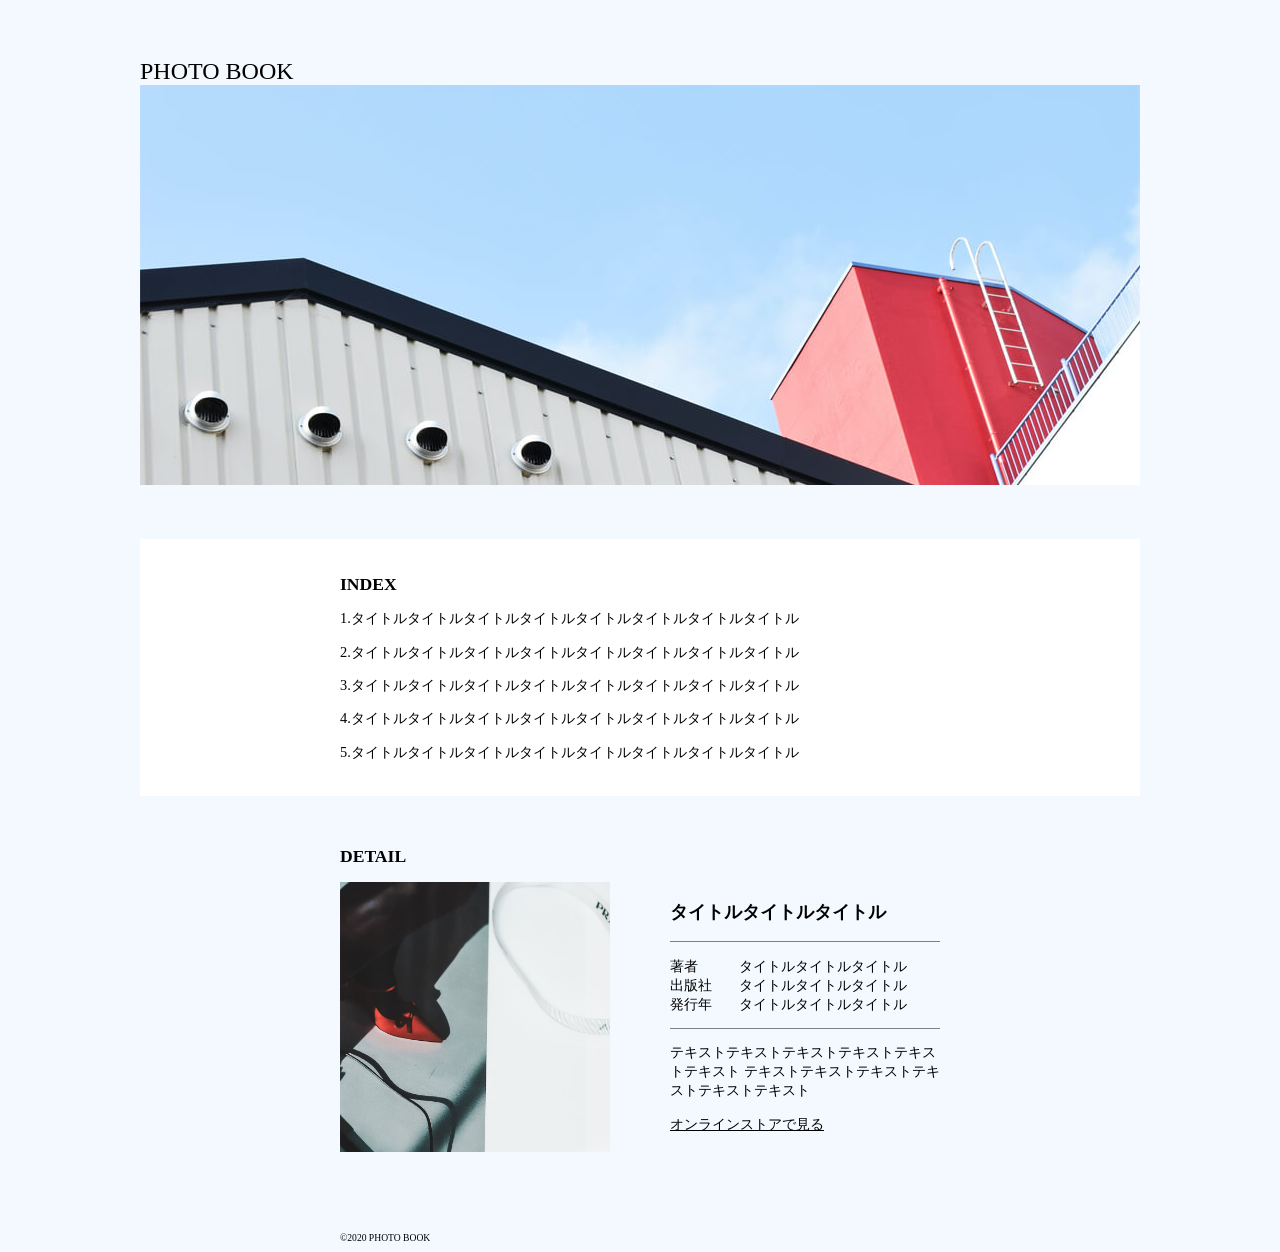
<file: PHOTO BOOK/index.html>
<!DOCTYPE html>
<html lang="ja">
<head>
    <meta charset="UTF-8">
    <meta name="viewport" content="width=device-width, initial-scale=1.0">
    <title>PHOTO BOOK</title>
    <link rel="icon" href="img/favicon.ico">
    <link rel="stylesheet" href="style.css">
</head>
<body>
    <header id="header" class="container">
        <a href="index.html" class="site-title">PHOTO BOOK</a>
    </header>

    <main>
        <div id="mainvisual" class="container">
            <img src="img/mainvisual.jpg" alt="mainvisual">
        </div>

        <section id="index" class="container">
            <div class="wrapper">
                <h2 class="section-title">INDEX</h2>
                    <p>1.タイトルタイトルタイトルタイトルタイトルタイトルタイトルタイトル</p>
                    <p>2.タイトルタイトルタイトルタイトルタイトルタイトルタイトルタイトル</p>
                    <p>3.タイトルタイトルタイトルタイトルタイトルタイトルタイトルタイトル</p>
                    <p>4.タイトルタイトルタイトルタイトルタイトルタイトルタイトルタイトル</p>
                    <p>5.タイトルタイトルタイトルタイトルタイトルタイトルタイトルタイトル</p>
            </div>
        </section>

        <section id="detail" class="container">
            <div class="wrapper">
                <h2 class="section-title">DETAIL</h2>
                <div class="detail">
                    <img src="img/detail.jpg" alt="detail">
                    <div class="content">
                        <h3 class="content-title">タイトルタイトルタイトル</h3>
                        <div class="infomation">
                                <p>著者<br>出版社<br>発行年</p>
                                <p>タイトルタイトルタイトル<br>
                                タイトルタイトルタイトル<br>
                                タイトルタイトルタイトル<br></p>
                        </div>
                            <p>テキストテキストテキストテキストテキストテキスト テキストテキストテキストテキストテキストテキスト</p>
                            <a href="index.html">オンラインストアで見る</a>
                
                    </div>
                </div>
            </div>
        </section>
    </main>

    <footer id="footer" class="wrapper">
        <p>&copy;2020 PHOTO BOOK</p>
    </footer>
</body>
</html>
</file>
<file: PHOTO BOOK/style.css>
@charset "UTF-8";

html {
    font-size: 100%;
    scroll-behavior: smooth;
}

li {
    list-style: none;
}

a {
    text-decoration: none;
    color: black;
}

/* * {
    box-sizing: border-box;
} */

body {
    background-color: #F4F9FF;
    font-size: 0.9rem;
    color: black;
}

img {
    max-width: 100%;
    height: auto;
}

.container {
    max-width: 1000px;
    margin: 0 auto;
}

.wrapper {
    max-width: 600px;
    margin: 0 auto;
    padding: 0 7%;
}

.site-title {
    font-size: 1.5rem;
    margin-top: 50px;
    display: inline-block;
}

.section-title {
    font-size: 1.1rem;
}

/* --------------------
mainvisual
-------------------- */

#mainvisual {
    margin-bottom: 50px;
}

/* -----------------------
index
----------------------- */

#index {
    background-color: white;
    margin-bottom: 50px;
}

#index .wrapper {
    padding-top: 20px;
    padding-bottom: 20px;
}

/* --------------------------
detail
-------------------------- */

.detail {
    display: flex;
    align-items: center;
    justify-content: space-between;
}

.detail img {
    width: 45%;
    margin-right: 20px;
}

.infomation {
    display: flex;
    border-bottom: solid 1px gray;
    border-top: solid 1px gray;
    justify-content: flex-start;
    gap: 10%;
}

.content {
    width: 45%;
}

.content-title {
    font-size: 1.1rem;
    margin-top: 0;
}

.content a {
    text-decoration: underline;
}

.content a:hover {
    opacity: 0.7;
}

#detail {
    margin-bottom: 80px;
}

#footer p {
    font-size: 0.6rem;
}

/* --------------------
media queries
-------------------- */
@media screen and (max-width: 1024px) {
.detail {
    flex-direction: column;
    gap: 20px;
}

.detail img {
    width: 100%;
}

.content {
    width: 100%;
}
}
</file>
